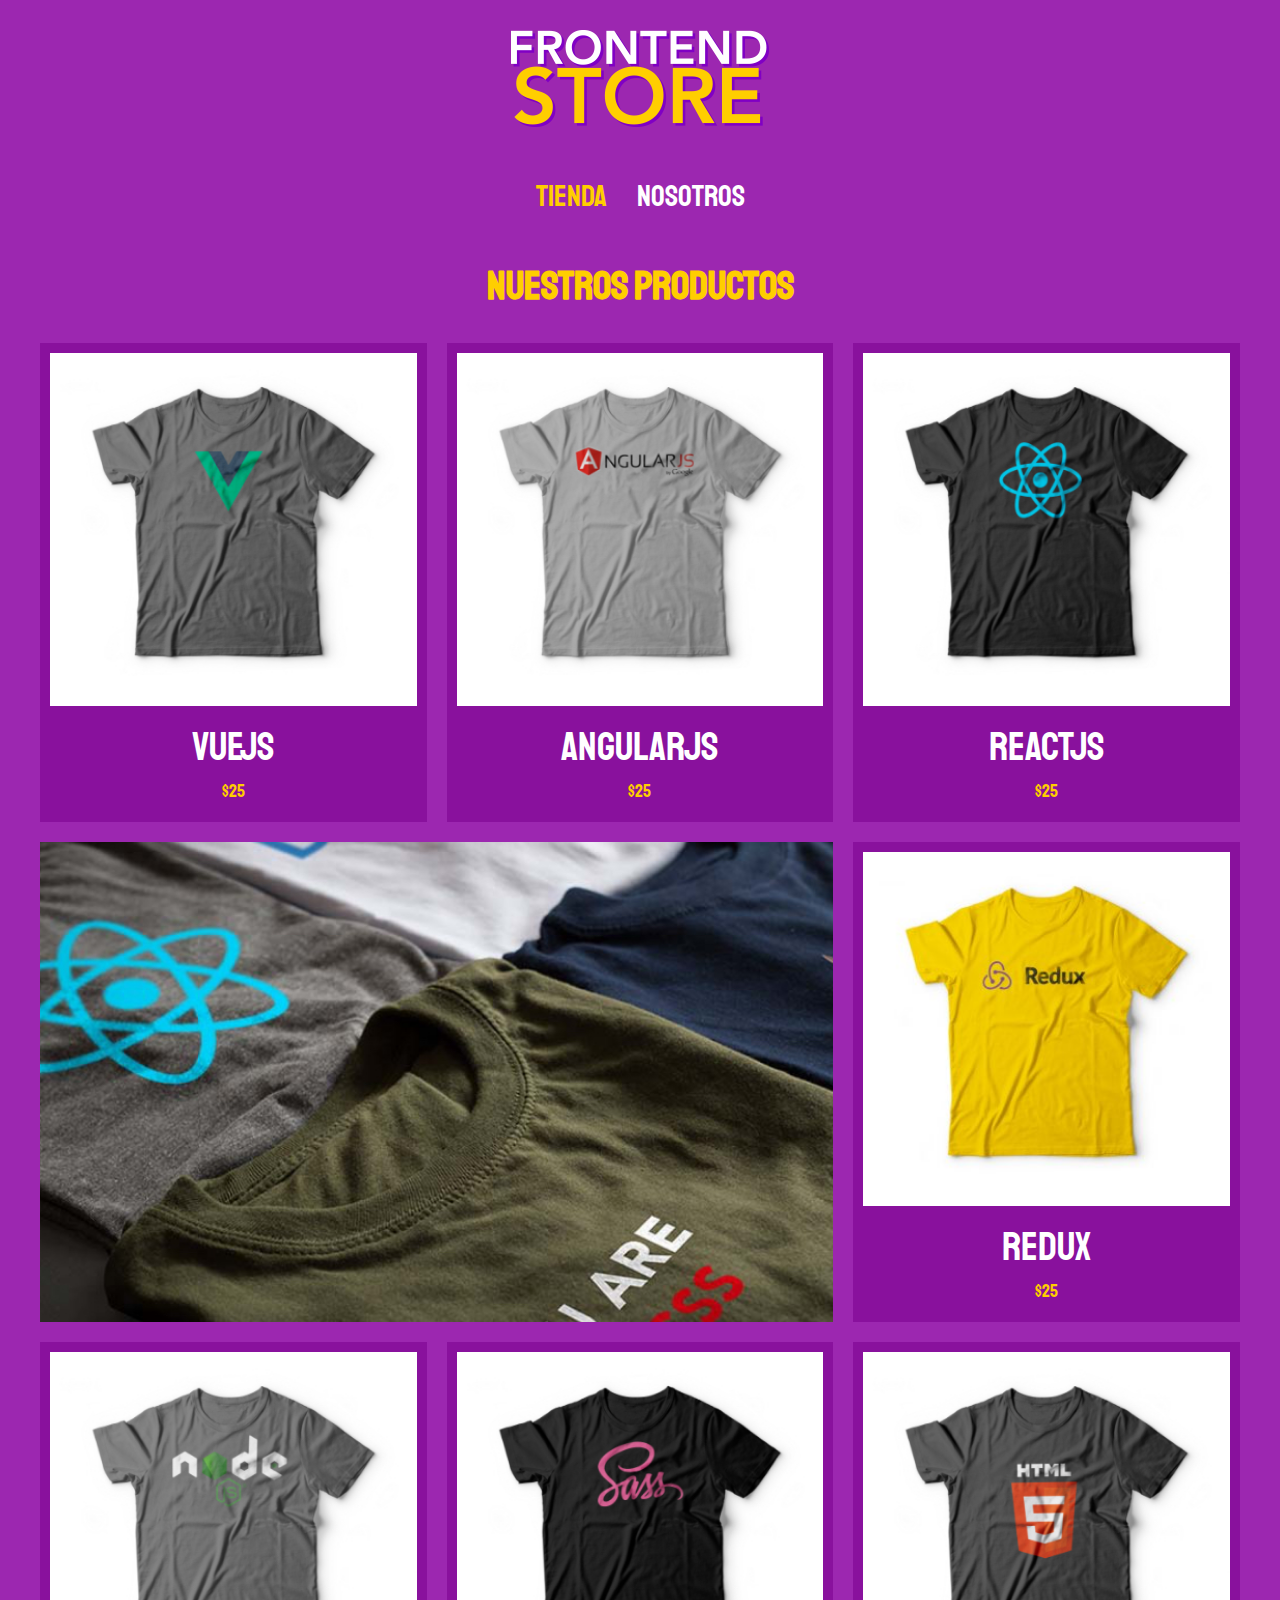
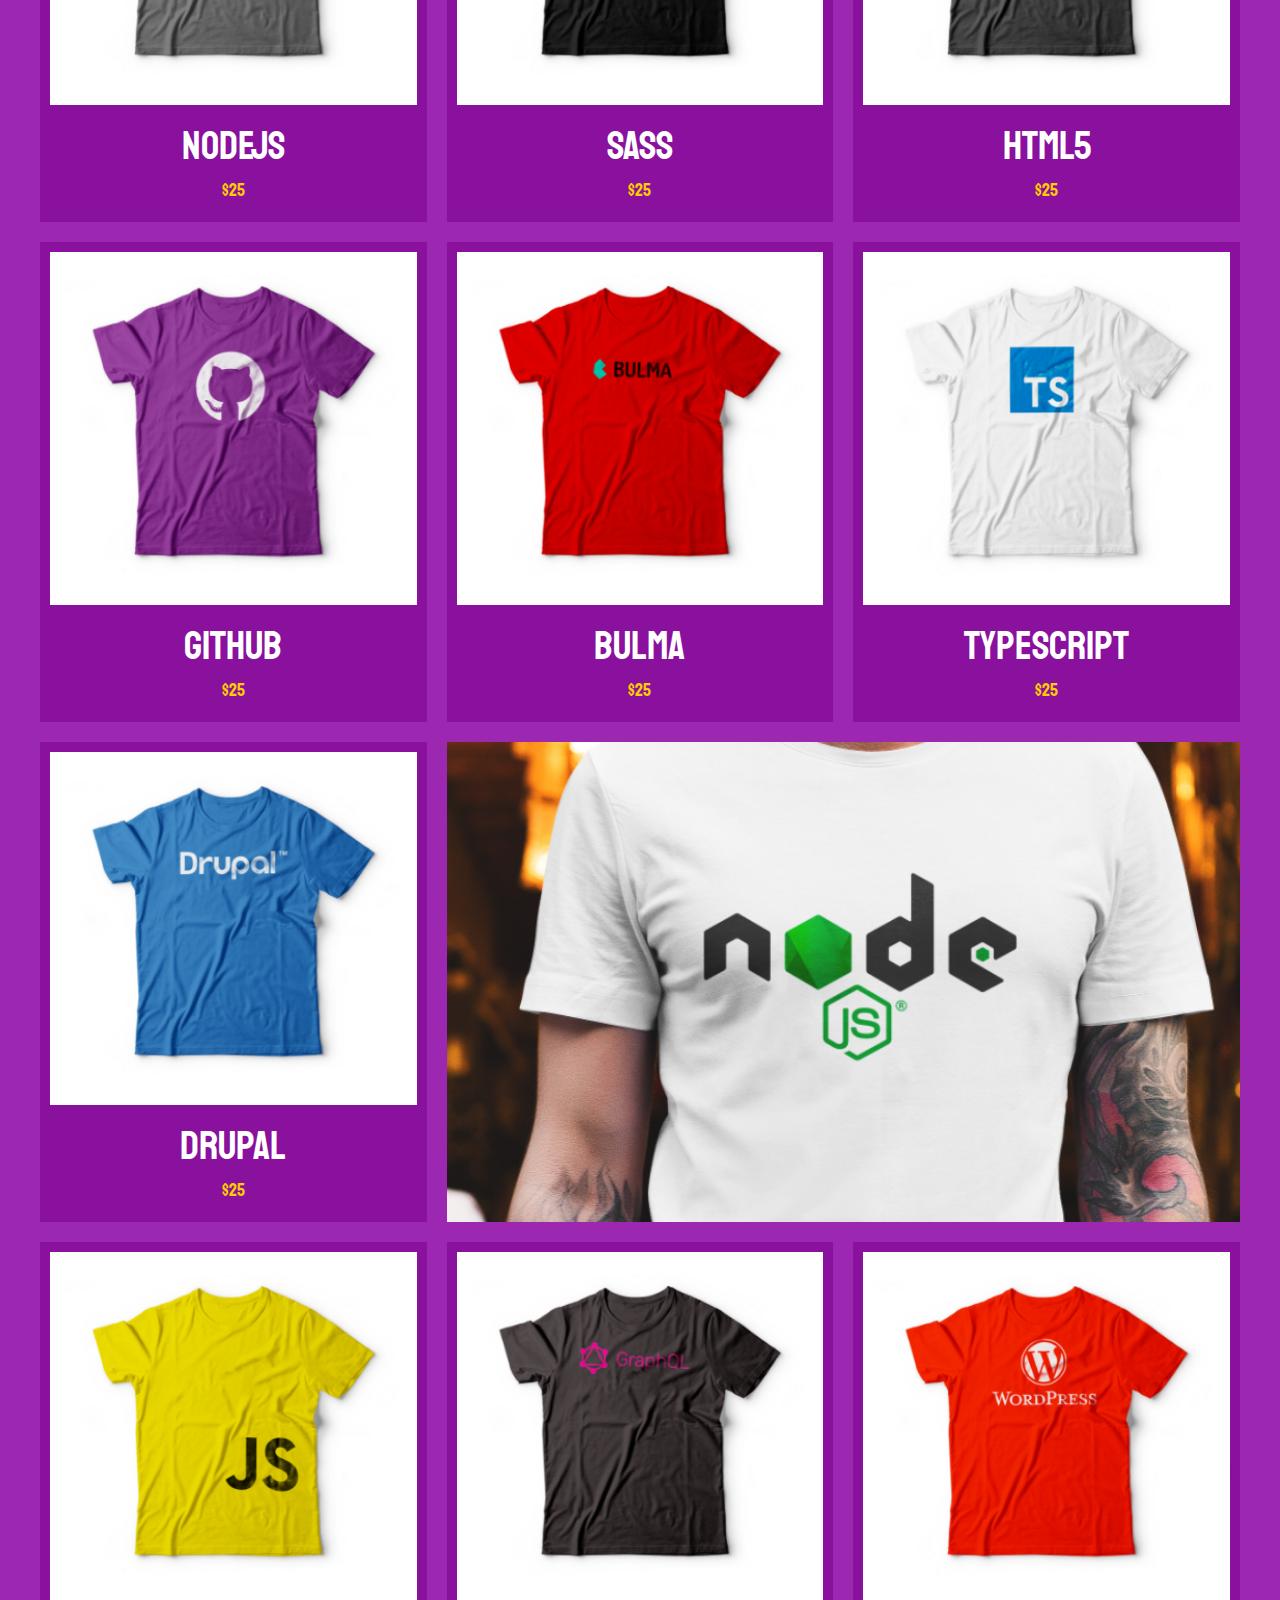
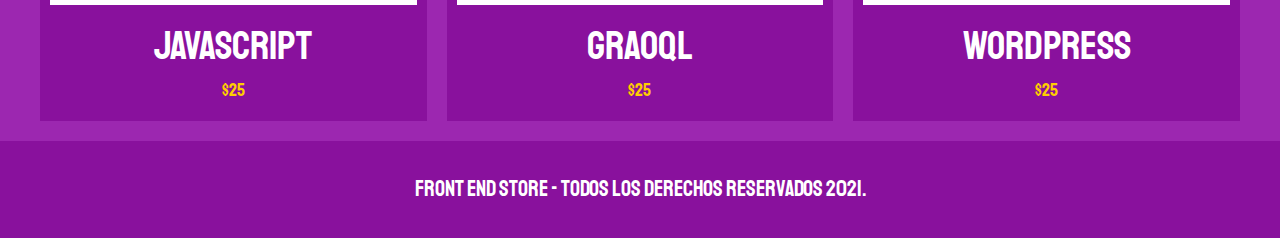
<file: index.html>
<!DOCTYPE html>
<html lang="en">

<head>
    <meta charset="UTF-8">
    <meta http-equiv="X-UA-Compatible" content="IE=edge">
    <meta name="viewport" content="width=device-width, initial-scale=1.0">
    <title>Front End Store</title>
    <link rel="stylesheet" href="css/normalize.css">
    <link rel="preconnect" href="https://fonts.gstatic.com">
    <link href="https://fonts.googleapis.com/css2?family=Staatliches&display=swap" rel="stylesheet">
    <link rel="stylesheet" href="css/styles.css">

</head>

<body>
    <header class="header">
        <a href="index.html">
            <img class="header__logo" src="img/logo.png" alt="Logotipo">
        </a>
    </header>
    <nav class="navegacion">
        <a class="navegacion__enlace--activo" href="index.html">Tienda</a>
        <a class="navegacion__enlace" href="nosotros.html">Nosotros</a>
    </nav>
    <main class="contenedor">
        <h1>Nuestros Productos</h1>

        <div class="grid">
            <div class="producto">
                <a href="producto.html">
                    <img class="producto__imagen" src="img/1.jpg" alt="imagen camisa">
                    <div class="producto__informacion">
                        <p class="producto__nombre">VueJS</p>
                        <p class="producto__precio"> $25</p>
                    </div>
                </a>
            </div>
            <!--.producto-->
            <div class="producto">
                <a href="producto.html">
                    <img class="producto__imagen" src="img/2.jpg" alt="imagen camisa">
                    <div class="producto__informacion">
                        <p class="producto__nombre">AngularJS</p>
                        <p class="producto__precio"> $25</p>
                    </div>
                </a>
            </div>
            <!--.producto-->
            <div class="producto">
                <a href="producto.html">
                    <img class="producto__imagen" src="img/3.jpg" alt="imagen camisa">
                    <div class="producto__informacion">
                        <p class="producto__nombre">ReactJS</p>
                        <p class="producto__precio"> $25</p>
                    </div>
                </a>
            </div>
            <!--.producto-->
            <div class="producto">
                <a href="producto.html">
                    <img class="producto__imagen" src="img/4.jpg" alt="imagen camisa">
                    <div class="producto__informacion">
                        <p class="producto__nombre">Redux</p>
                        <p class="producto__precio"> $25</p>
                    </div>
                </a>
            </div>
            <!--.producto-->
            <div class="producto">
                <a href="producto.html">
                    <img class="producto__imagen" src="img/5.jpg" alt="imagen camisa">
                    <div class="producto__informacion">
                        <p class="producto__nombre">NodeJS</p>
                        <p class="producto__precio"> $25</p>
                    </div>
                </a>
            </div>
            <!--.producto-->
            <div class="producto">
                <a href="producto.html">
                    <img class="producto__imagen" src="img/6.jpg" alt="imagen camisa">
                    <div class="producto__informacion">
                        <p class="producto__nombre">SASS</p>
                        <p class="producto__precio"> $25</p>
                    </div>
                </a>
            </div>
            <!--.producto-->
            <div class="producto">
                <a href="producto.html">
                    <img class="producto__imagen" src="img/7.jpg" alt="imagen camisa">
                    <div class="producto__informacion">
                        <p class="producto__nombre">HTML5</p>
                        <p class="producto__precio"> $25</p>
                    </div>
                </a>
            </div>
            <!--.producto-->
            <div class="producto">
                <a href="producto.html">
                    <img class="producto__imagen" src="img/8.jpg" alt="imagen camisa">
                    <div class="producto__informacion">
                        <p class="producto__nombre">GitHub</p>
                        <p class="producto__precio"> $25</p>
                    </div>
                </a>
            </div>
            <!--.producto-->
            <div class="producto">
                <a href="producto.html">
                    <img class="producto__imagen" src="img/9.jpg" alt="imagen camisa">
                    <div class="producto__informacion">
                        <p class="producto__nombre">Bulma</p>
                        <p class="producto__precio"> $25</p>
                    </div>
                </a>
            </div>
            <!--.producto-->
            <div class="producto">
                <a href="producto.html">
                    <img class="producto__imagen" src="img/10.jpg" alt="imagen camisa">
                    <div class="producto__informacion">
                        <p class="producto__nombre">TypeScript</p>
                        <p class="producto__precio"> $25</p>
                    </div>
                </a>
            </div>
            <!--.producto-->
            <div class="producto">
                <a href="producto.html">
                    <img class="producto__imagen" src="img/11.jpg" alt="imagen camisa">
                    <div class="producto__informacion">
                        <p class="producto__nombre">Drupal</p>
                        <p class="producto__precio"> $25</p>
                    </div>
                </a>
            </div>
            <!--.producto-->
            <div class="producto">
                <a href="producto.html">
                    <img class="producto__imagen" src="img/12.jpg" alt="imagen camisa">
                    <div class="producto__informacion">
                        <p class="producto__nombre">JavaScript</p>
                        <p class="producto__precio"> $25</p>
                    </div>
                </a>
            </div>
            <!--.producto-->
            <div class="producto">
                <a href="producto.html">
                    <img class="producto__imagen" src="img/13.jpg" alt="imagen camisa">
                    <div class="producto__informacion">
                        <p class="producto__nombre">GraoQL</p>
                        <p class="producto__precio"> $25</p>
                    </div>
                </a>
            </div>
            <!--.producto-->
            <div class="producto">
                <a href="producto.html">
                    <img class="producto__imagen" src="img/14.jpg" alt="imagen camisa">
                    <div class="producto__informacion">
                        <p class="producto__nombre">WordPress</p>
                        <p class="producto__precio"> $25</p>
                    </div>
                </a>
            </div>
            <!--.producto-->

            <div class="grafico grafico--camisas">

            </div>
            <div class="grafico grafico--node">

            </div>
        </div>

    </main>

    <footer class="footer">
        <p class="footer__texto">Front End Store - Todos los derechos Reservados 2021.</p>
    </footer>
</body>

</html>
</file>
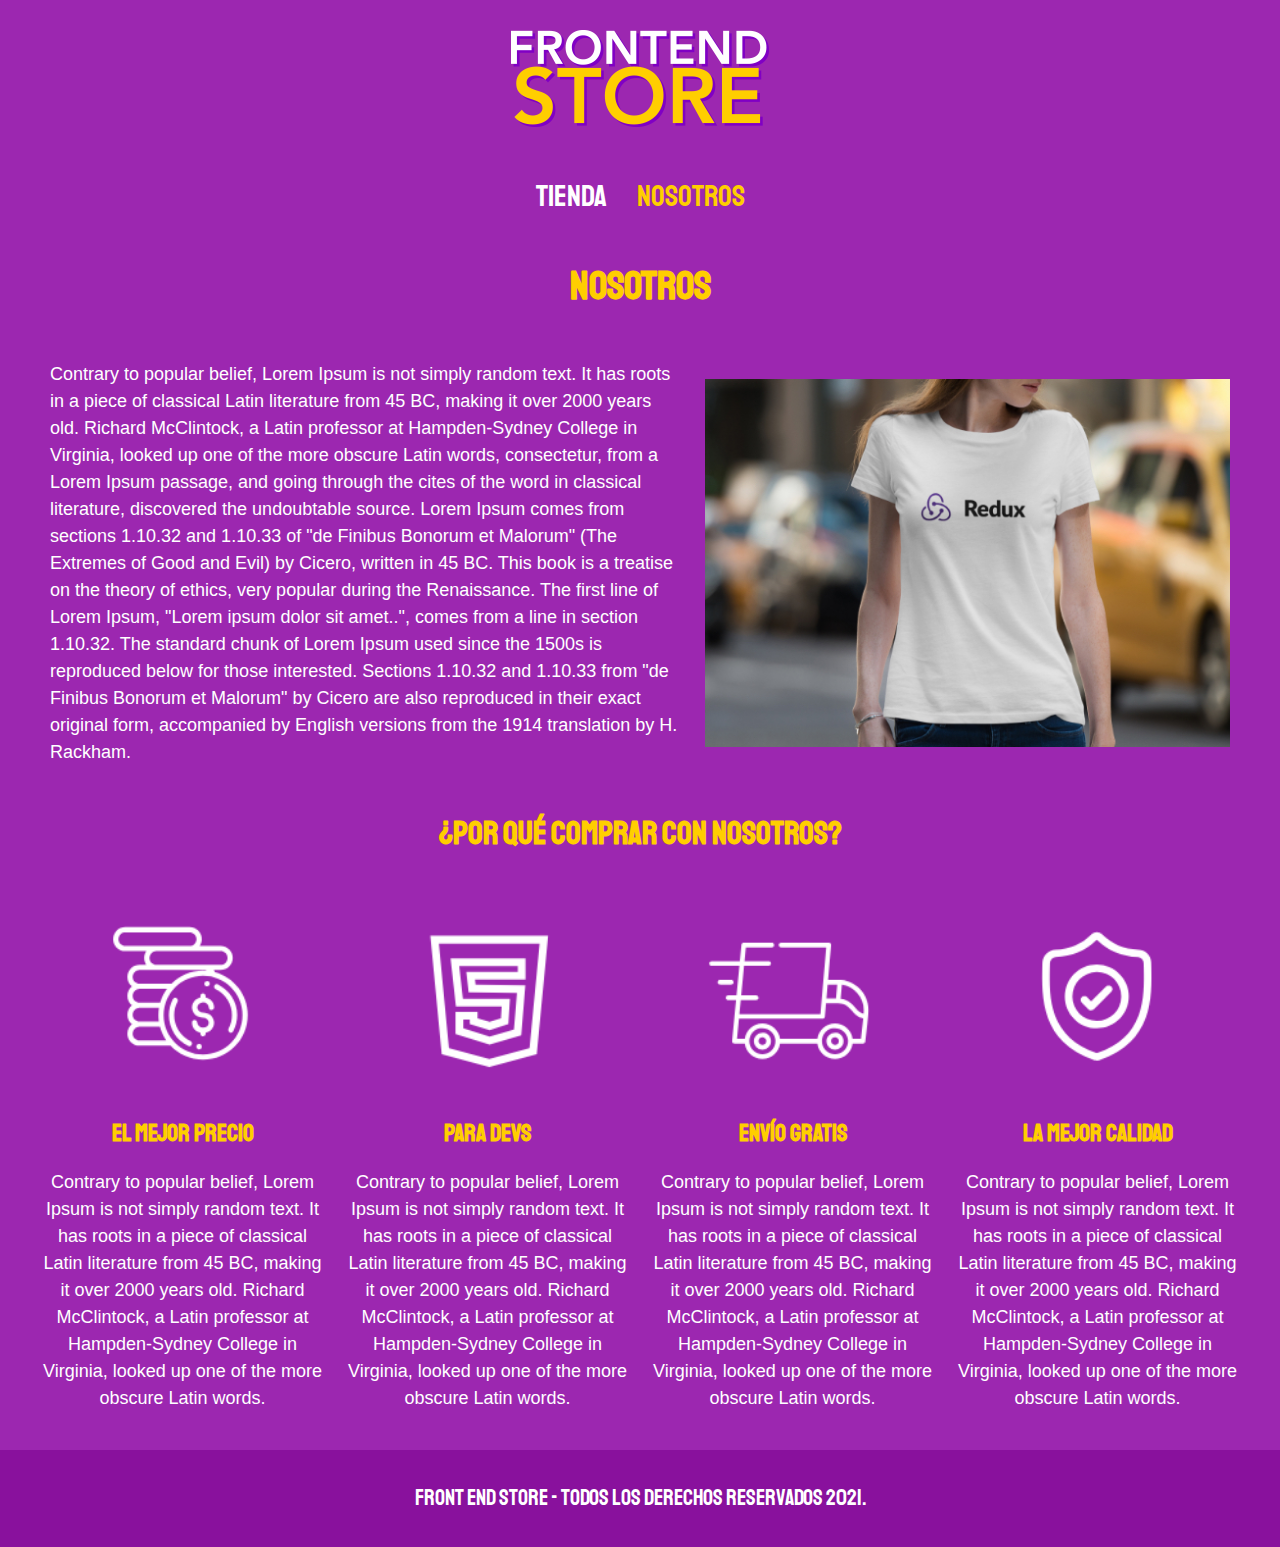
<file: nosotros.html>
<!DOCTYPE html>
<html lang="en">

<head>
    <meta charset="UTF-8">
    <meta http-equiv="X-UA-Compatible" content="IE=edge">
    <meta name="viewport" content="width=device-width, initial-scale=1.0">
    <title>Front End Store</title>
    <link rel="stylesheet" href="css/normalize.css">
    <link rel="preconnect" href="https://fonts.gstatic.com">
    <link href="https://fonts.googleapis.com/css2?family=Staatliches&display=swap" rel="stylesheet">
    <link rel="stylesheet" href="css/styles.css">

</head>

<body>
    <header class="header">
        <a href="index.html">
            <img class="header__logo" src="img/logo.png" alt="Logotipo">
        </a>
    </header>
    <nav class="navegacion">
        <a class="navegacion__enlace" href="index.html">Tienda</a>
        <a class="navegacion__enlace--activo" href="nosotros.html">Nosotros</a>
    </nav>
    <main class="contenedor">
        <h1>Nosotros</h1>
        <div class="nosotros">
            <div class="nosotros__contenido">
                <p>
                    Contrary to popular belief, Lorem Ipsum is not simply random text. It has roots in a piece of classical Latin literature from 45 BC, making it over 2000 years old. Richard McClintock, a Latin professor at Hampden-Sydney College in Virginia, looked up
                    one of the more obscure Latin words, consectetur, from a Lorem Ipsum passage, and going through the cites of the word in classical literature, discovered the undoubtable source. Lorem Ipsum comes from sections 1.10.32 and 1.10.33 of
                    "de Finibus Bonorum et Malorum" (The Extremes of Good and Evil) by Cicero, written in 45 BC. This book is a treatise on the theory of ethics, very popular during the Renaissance. The first line of Lorem Ipsum, "Lorem ipsum dolor sit
                    amet..", comes from a line in section 1.10.32. The standard chunk of Lorem Ipsum used since the 1500s is reproduced below for those interested. Sections 1.10.32 and 1.10.33 from "de Finibus Bonorum et Malorum" by Cicero are also reproduced
                    in their exact original form, accompanied by English versions from the 1914 translation by H. Rackham.
                </p>
            </div>
            <img class="nosotros__imagen" src="img/nosotros.jpg" alt="imagen nosotros">


        </div>

    </main>
    <section class="comprar contenedor">
        <h2 class="comprar__titulo">¿Por qué comprar con nosotros?</h2>

        <div class="bloques">
            <div class="bloque">
                <img class="bloque__imagen" src="img/icono_1.png" alt="porque comprar">
                <h3 class="bloque__titulo">El Mejor Precio</h3>
                <p>Contrary to popular belief, Lorem Ipsum is not simply random text. It has roots in a piece of classical Latin literature from 45 BC, making it over 2000 years old. Richard McClintock, a Latin professor at Hampden-Sydney College in Virginia,
                    looked up one of the more obscure Latin words.
                </p>
            </div>
            <!-- .bloque -->
            <div class="bloque">
                <img class="bloque__imagen" src="img/icono_2.png" alt="porque comprar">
                <h3 class="bloque__titulo">Para Devs</h3>
                <p>Contrary to popular belief, Lorem Ipsum is not simply random text. It has roots in a piece of classical Latin literature from 45 BC, making it over 2000 years old. Richard McClintock, a Latin professor at Hampden-Sydney College in Virginia,
                    looked up one of the more obscure Latin words.
                </p>
            </div>
            <!-- .bloque -->
            <div class="bloque">
                <img class="bloque__imagen" src="img/icono_3.png" alt="porque comprar">
                <h3 class="bloque__titulo">Envío Gratis</h3>
                <p>Contrary to popular belief, Lorem Ipsum is not simply random text. It has roots in a piece of classical Latin literature from 45 BC, making it over 2000 years old. Richard McClintock, a Latin professor at Hampden-Sydney College in Virginia,
                    looked up one of the more obscure Latin words.
                </p>
            </div>
            <!-- .bloque -->
            <div class="bloque">
                <img class="bloque__imagen" src="img/icono_4.png" alt="porque comprar">
                <h3 class="bloque__titulo">La Mejor Calidad</h3>
                <p>Contrary to popular belief, Lorem Ipsum is not simply random text. It has roots in a piece of classical Latin literature from 45 BC, making it over 2000 years old. Richard McClintock, a Latin professor at Hampden-Sydney College in Virginia,
                    looked up one of the more obscure Latin words.
                </p>
            </div>
            <!-- .bloque -->
        </div>

    </section>
    <footer class="footer">
        <p class="footer__texto ">Front End Store - Todos los derechos Reservados 2021.</p>
    </footer>
</body>

</html>
</file>
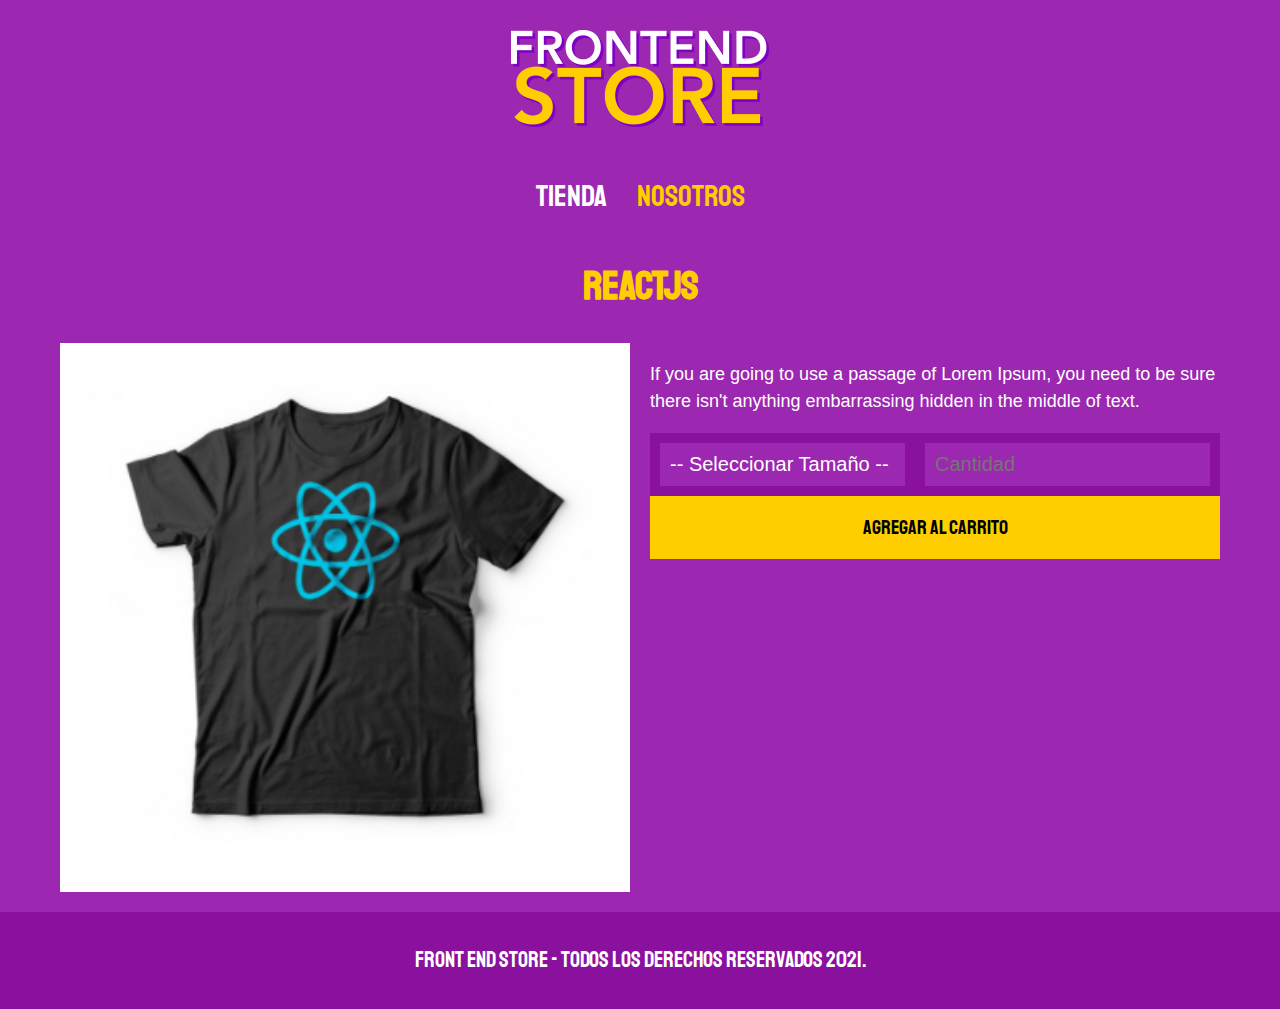
<file: producto.html>
<!DOCTYPE html>
<html lang="en">

<head>
    <meta charset="UTF-8">
    <meta http-equiv="X-UA-Compatible" content="IE=edge">
    <meta name="viewport" content="width=device-width, initial-scale=1.0">
    <title>Front End Store</title>
    <link rel="stylesheet" href="css/normalize.css">
    <link rel="preconnect" href="https://fonts.gstatic.com">
    <link href="https://fonts.googleapis.com/css2?family=Staatliches&display=swap" rel="stylesheet">
    <link rel="stylesheet" href="css/styles.css">

</head>

<body>
    <header class="header">
        <a href="index.html">
            <img class="header__logo" src="img/logo.png" alt="Logotipo">
        </a>
    </header>
    <nav class="navegacion">
        <a class="navegacion__enlace" href="index.html">Tienda</a>
        <a class="navegacion__enlace--activo" href="nosotros.html">Nosotros</a>
    </nav>
    <main class="contenedor">
        <h1>ReactJS</h1>
        <div class="camisa">
            <img class="camisa__imagen" src="img/3.jpg" alt="imagen del producto">
            <div class="camisa__contenido">

                <p>
                    If you are going to use a passage of Lorem Ipsum, you need to be sure there isn't anything embarrassing hidden in the middle of text.
                </p>
                <form class="formulario">
                    <select class="formulario__campo">
                        <option selected disabled>-- Seleccionar Tamaño --</option>
                        <option>S</option>
                        <option>M</option>
                        <option>L</option>
                        <option>XL</option>
                    </select>
                    <input class="formulario__campo" type="number" placeholder="Cantidad" min="1">
                    <input class="formulario__submit" type="submit" value="Agregar al Carrito">
                </form>
            </div>
        </div>

    </main>
    <footer class="footer">
        <p class="footer__texto ">Front End Store - Todos los derechos Reservados 2021.</p>
    </footer>
</body>

</html>
</file>
<file: css/styles.css>
:root {
    --primario: #9c27b0;
    --primarioOscuro: #89119d;
    --secundario: #FFCE00;
    --secundarioOscuro: rgb(233, 187, 2);
    --blanco: #fff;
    --negro: #000;
    --fuentePrincipal: 'Staatliches', cursive;
}


/* apply a natural box layout model to all elements, but allowing components to change */

html {
    box-sizing: border-box;
    font-size: 62.5%;
}

*,
*:before,
*:after {
    box-sizing: inherit;
}


/**Globales**/

body {
    background-color: var(--primario);
    font-size: 1.6rem;
    line-height: 1.5;
}

p {
    font-size: 1.8rem;
    font-family: Arial, Helvetica, sans-serif;
    color: var(--blanco);
}

a {
    text-decoration: none;
}

img {
    width: 100%;
}

.contenedor {
    max-width: 120rem;
    margin: 0 auto;
}

h1,
h2,
h3 {
    text-align: center;
    color: var(--secundario);
    font-family: var(--fuentePrincipal);
}

h1 {
    font-size: 4rem;
}

h2 {
    font-size: 3.2rem;
}

h3 {
    font-size: 2.4rem;
}


/**Header**/

.header {
    display: flex;
    justify-content: center;
}

.header__logo {
    margin: 3rem 0;
}


/**Footer**/

.footer {
    background-color: var(--primarioOscuro);
    padding: 1rem 0;
    margin-top: 2rem;
}

.footer__texto {
    font-family: var(--fuentePrincipal);
    text-align: center;
    font-size: 2.2rem;
}


/**Navegación**/

.navegacion {
    background-color: var(--primario);
    padding: 1rem 0;
    display: flex;
    justify-content: center;
    gap: 3rem;
    /* Separación forma nueva*/
    font-family: var(--fuentePrincipal);
    font-size: 3rem;
}

.navegacion__enlace {
    color: var(--blanco);
}

.navegacion__enlace--activo,
.navegacion__enlace:hover {
    color: var(--secundario)
}


/**Grid**/

.grid {
    display: grid;
    grid-template-columns: repeat(2, 1fr);
    gap: 2rem;
}

@media (min-width: 768px) {
    .grid {
        grid-template-columns: repeat(3, 1fr);
    }
}


/**Productos**/

.producto {
    background-color: var(--primarioOscuro);
    padding: 1rem;
    width: 100%;
}

.producto__nombre {
    font-size: 4rem;
}

.producto__precio {
    font-size: 2, 8rem;
    color: var(--secundario);
}

.producto__nombre,
.producto__precio {
    font-family: var(--fuentePrincipal);
    margin: 1rem 0;
    text-align: center;
    line-height: 1.2;
}


/**Graficos**/

.grafico {
    min-height: 30rem;
    background-repeat: no-repeat;
    background-size: cover;
    grid-column: 1 / 3;
}

.grafico--camisas {
    grid-row: 2 / 3;
    background-image: url(../img/grafico1.jpg);
}

.grafico--node {
    background-image: url(../img/grafico2.jpg);
    grid-row: 8 / 9;
}

@media (min-width: 768px) {
    .grafico--node {
        grid-row: 5 / 6;
        grid-column: 2 / 4;
    }
}


/**Nosotros**/

.nosotros {
    display: grid;
    grid-template-rows: repeat(2, auto);
    margin: 1rem;
    align-items: center;
}

@media (min-width:768px) {
    .nosotros {
        grid-template-columns: repeat(2, fr);
        column-gap: 2rem;
    }
}

.nosotros__imagen {
    grid-row: 1 / 2;
}

@media (min-width: 768px) {
    .nosotros__imagen {
        grid-column: 2 / 3;
    }
}


/**Bloques**/

.bloques {
    display: grid;
    grid-template-columns: repeat(2, 1fr);
    gap: 2rem;
}

@media (min-width: 768px) {
    .bloques {
        grid-template-columns: repeat(4, 1fr);
    }
}

.bloque {
    text-align: center;
}

.bloque__titulo {
    margin: 0;
}


/**Pagina del Producto**/

@media (min-width: 768px) {
    .camisa {
        display: grid;
        grid-template-columns: repeat(2, 1fr);
        column-gap: 2rem;
        margin: 2rem;
    }
}

.formulario {
    display: grid;
    grid-template-columns: repeat(2, 1fr);
}

.formulario__campo {
    border-color: var(--primarioOscuro);
    border-width: 1rem;
    border-style: solid;
    background-color: transparent;
    color: var(--blanco);
    font-size: 2rem;
    font-family: Arial, Helvetica, sans-serif;
    padding: 1rem;
    appearance: none;
}

.formulario__submit {
    background-color: var(--secundario);
    border: none;
    font-size: 2rem;
    font-family: var(--fuentePrincipal);
    padding: 2rem;
    transition: background-color, 0.5s;
    grid-column: 1 / 3;
}

.formulario__submit:hover {
    cursor: pointer;
    background-color: var(--secundarioOscuro);
}
</file>
